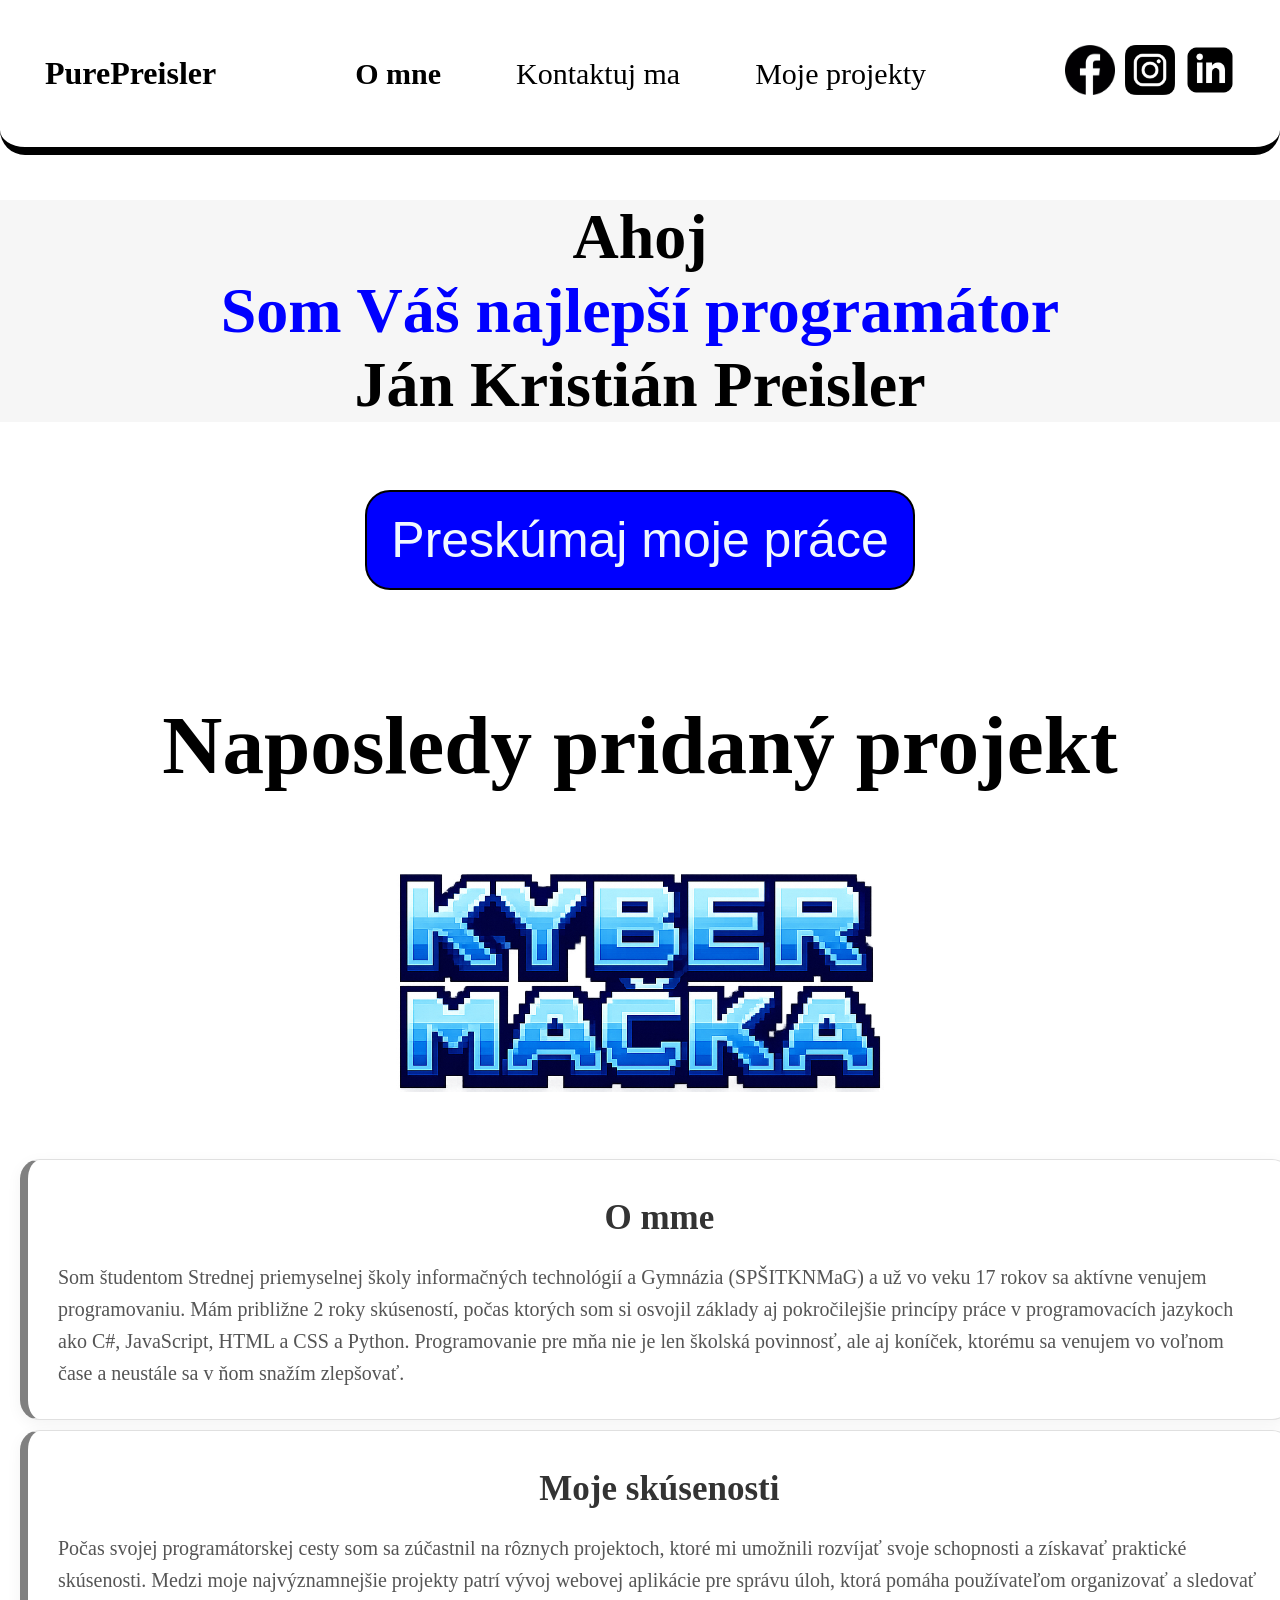
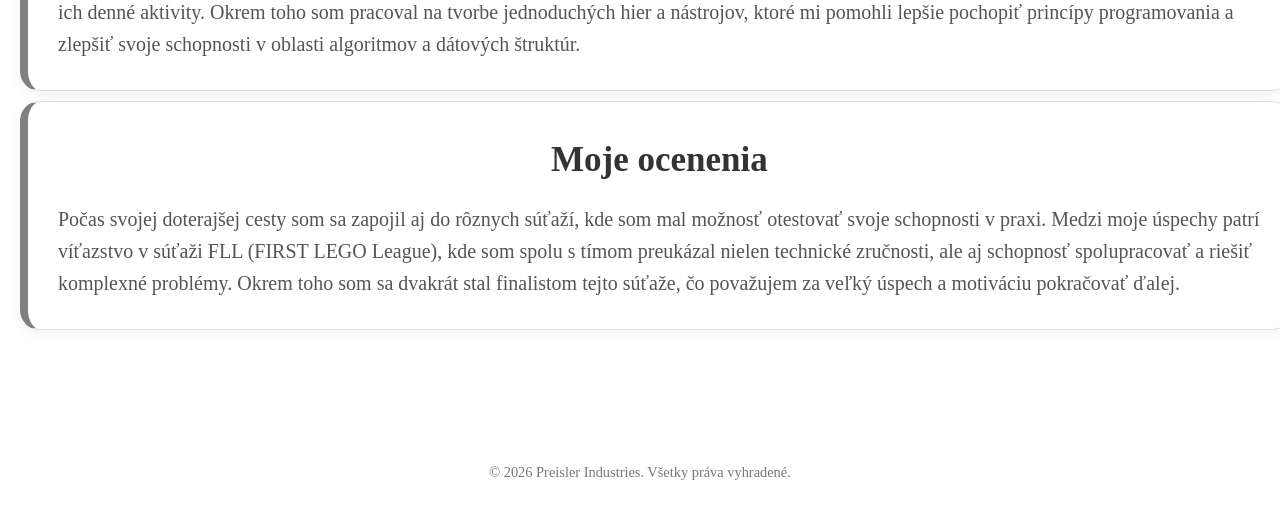
<file: index.html>
<!DOCTYPE html>
<html lang="en">

<head>
    <meta charset="UTF-8">
    <meta name="viewport" content="width=device-width, initial-scale=1.0">
    <title>PurePreisler</title>
    <link rel="stylesheet" href="style.css">
     <link rel="icon" type="image/png" href="aaaaaaaaaaa.png">
</head>

<body class="telo">

    <div class="header">
        <div class="header_content">
            <div class="logo">
                <h1>PurePreisler</h1>
            </div>
            <div class="prekliky">
                <a class="dalsiepage hlavne" href="#sekcia-o-nas">O mne</a>
                <a class="dalsiepage" href="kontakt.html">Kontaktuj ma</a>
                <a class="dalsiepage" href="prace.html">Moje projekty</a>
            </div>
            <div class="socialne-siete">
                <a href=https://www.facebook.com/?locale=sk_SK"><img src="20673.png"></a>
                <a href="https://www.instagram.com/"><img class="instgram" src="INSTAGRAMICON.png"></a>
                <a href="https://sk.linkedin.com/"><img src="linkedin-black-icon-logo-png_seeklogo-387472.png"></a>
            </div>
        </div>
    </div>

    <div class="Main_Text">
        <h1 class="uvod_hlaska">Ahoj</h1>
        <h1 class="uvod_glazingline">Som Váš najlepší programátor</h1>
        <h1 class="uvod"> Ján Kristián Preisler</h1>
    </div>
    <div class="ExlopreBtncontent">
            <button onclick="window.location.href='prace.html'" class="ExploreBtn">Preskúmaj moje práce</button>
        </div>

    <a class="novinky_sekcia" href="prace.html">
        <div class="novinky_sekcia">
            <div class="novinka">
                <h1 class="titulik">Naposledy pridaný projekt</h1>
            </div>
            <div class="novinka_foto">
                <img class="obrastok" src="Kyber mačka v 8-bitovom štýle.png" alt="Kyber mačka">
            </div>
        </div>
    </a>

    <div id="sekcia-o-nas" class="About_me_text">
        <div class="Karta_prva">
            <h1 class="About_me_hlaska">O mme</h1>
            <p class="About_me_text_p">Som študentom Strednej priemyselnej školy informačných technológií a Gymnázia
                (SPŠITKNMaG) a už vo veku 17 rokov sa aktívne venujem programovaniu.
                Mám približne 2 roky skúseností, počas ktorých som si osvojil základy aj pokročilejšie princípy
                práce v programovacích jazykoch ako C#, JavaScript, HTML a CSS a Python. Programovanie pre mňa nie je
                len
                školská povinnosť,
                ale aj koníček, ktorému sa venujem vo voľnom čase a neustále sa v ňom snažím zlepšovať.
            </p>
        </div>

        <div class="Karta skusenosti">
            <h1 class="About_me_hlaska">Moje skúsenosti</h1>
            <p class="About_me_text_p">Počas svojej programátorskej cesty som sa zúčastnil na rôznych projektoch,
                ktoré mi umožnili rozvíjať svoje schopnosti a získavať praktické skúsenosti. Medzi moje najvýznamnejšie
                projekty patrí vývoj webovej aplikácie pre správu úloh, ktorá pomáha používateľom organizovať a sledovať
                ich denné aktivity. Okrem toho som pracoval na tvorbe jednoduchých hier a nástrojov, ktoré mi pomohli
                lepšie pochopiť princípy programovania a zlepšiť svoje schopnosti v oblasti algoritmov a dátových
                štruktúr.
            </p>
        </div>

        <div class="Karta ocenenia">
            <h1 class="About_me_hlaska">Moje ocenenia</h1>
            <p class="About_me_text_p">Počas svojej doterajšej cesty som sa zapojil aj do rôznych súťaží,
                kde som mal možnosť otestovať svoje schopnosti v praxi. Medzi moje úspechy patrí víťazstvo
                v súťaži FLL (FIRST LEGO League), kde som spolu s tímom preukázal nielen technické zručnosti,
                ale aj schopnosť spolupracovať a riešiť komplexné problémy. Okrem toho som sa dvakrát stal
                finalistom tejto súťaže, čo považujem za veľký úspech a motiváciu pokračovať ďalej.
            </p>
        </div>
    </div>
    <footer>
         <p> &copy; 2026 Preisler Industries. Všetky práva vyhradené.</p>
    </footer>

</body>

</html>
</file>
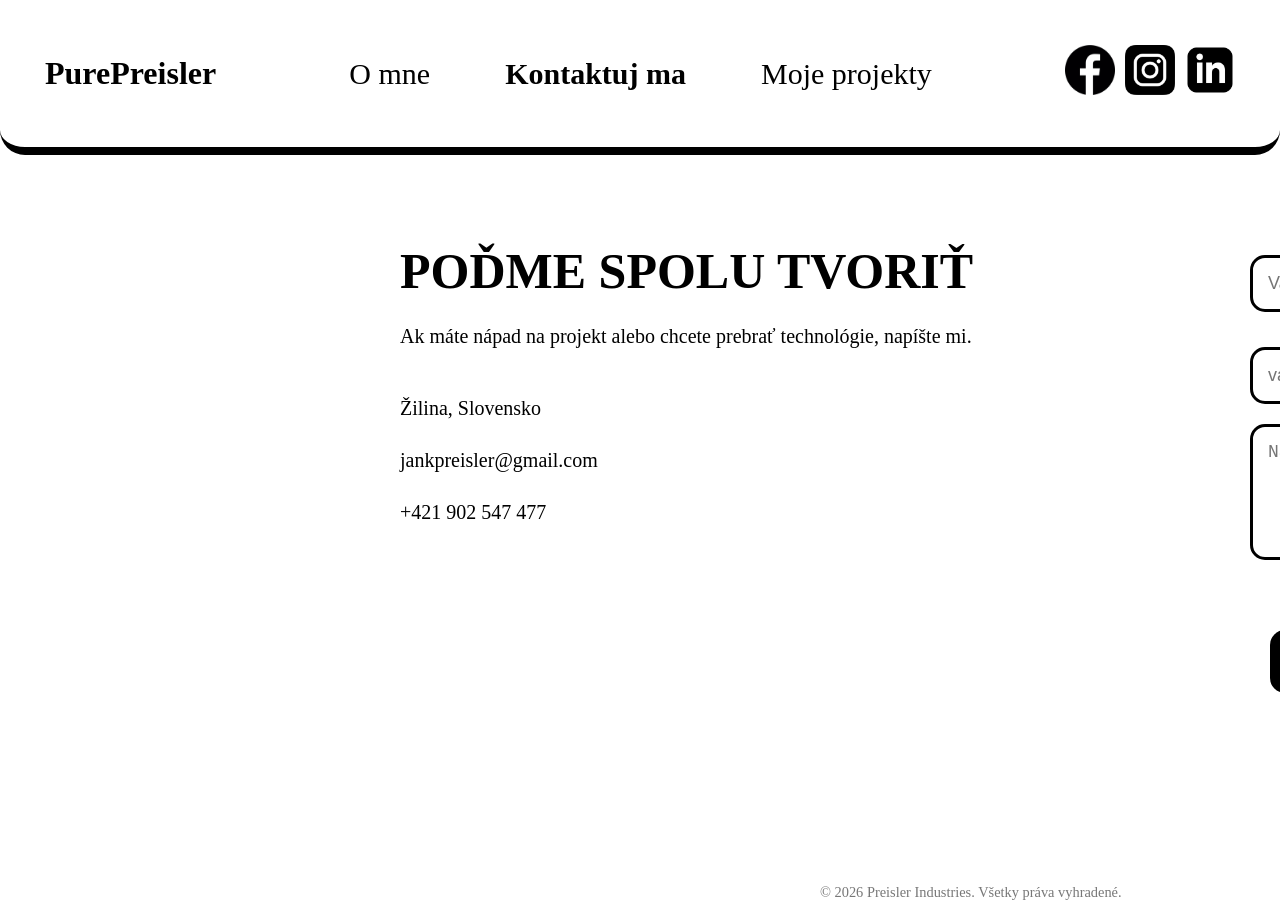
<file: kontakt.html>
<!DOCTYPE html>
<html lang="sk">
<head>
    <meta charset="UTF-8">
    <meta name="viewport" content="width=device-width, initial-scale=1.0">
    <title>PurePreisler</title>
    <link rel="stylesheet" href="kontakt.css">
    <link href="https://fonts.googleapis.com/css2?family=Inter:wght@300;400;600&display=swap" rel="stylesheet">
    <link rel="icon" type="image/png" href="aaaaaaaaaaa.png">
</head>
<body class="telo">
    <div class="header">
        <div class="header_content">
            <div class="logo">
                <h1>PurePreisler</h1>
            </div>
            <div class="prekliky">
                <a class="dalsiepage" href="index.html">O mne</a>
                <a class="dalsiepage kontakt" href="kontakt.html">Kontaktuj ma</a>
                <a class="dalsiepage" href="prace.html">Moje projekty</a>
            </div>
            <div class="socialne-siete">
                <a href="https://www.facebook.com/?locale=sk_SK"><img src="20673.png" alt="FB"></a> 
                <a href="https://www.instagram.com/"><img src="INSTAGRAMICON.png" alt="IG"></a>
                <a href="https://sk.linkedin.com/"><img src="linkedin-black-icon-logo-png_seeklogo-387472.png" alt="IN"></a>
            </div>
        </div>
    </div>

    <div class="contact-container">
        <div class="contact-card">
            <div class="contact-info">
                <h2>Poďme spolu tvoriť</h2>
                <p>Ak máte nápad na projekt alebo chcete prebrať technológie, napíšte mi.</p>
                
                <div class="details">
                    <p>Žilina, Slovensko</p>
                    <p>jankpreisler@gmail.com</p>
                    <p>+421 902 547 477</p>
                </div>
            </div>

            <form action="https://formspree.io/f/xeepggea" method="POST" class="contact-form">
                <div class="input-group">
                    <input class="inputak" type="text" name="name" placeholder="Vaše meno" required>
                </div>
                <div class="input-group">
                    <input class="inputak" type="email" name="_replyto" placeholder="vas@email.com" required>
                </div>
                <div class="input-group">
                    <textarea class="inputak" name="message" rows="5" placeholder="Napíšte niečo..." required></textarea>
                </div>
                <button type="submit" class="send-btn">ODOSLAŤ</button>
            </form>
        </div>
    </div>
    <footer>
         <p> &copy; 2026 Preisler Industries. Všetky práva vyhradené.</p>
    </footer>
</body>
</html>
</file>
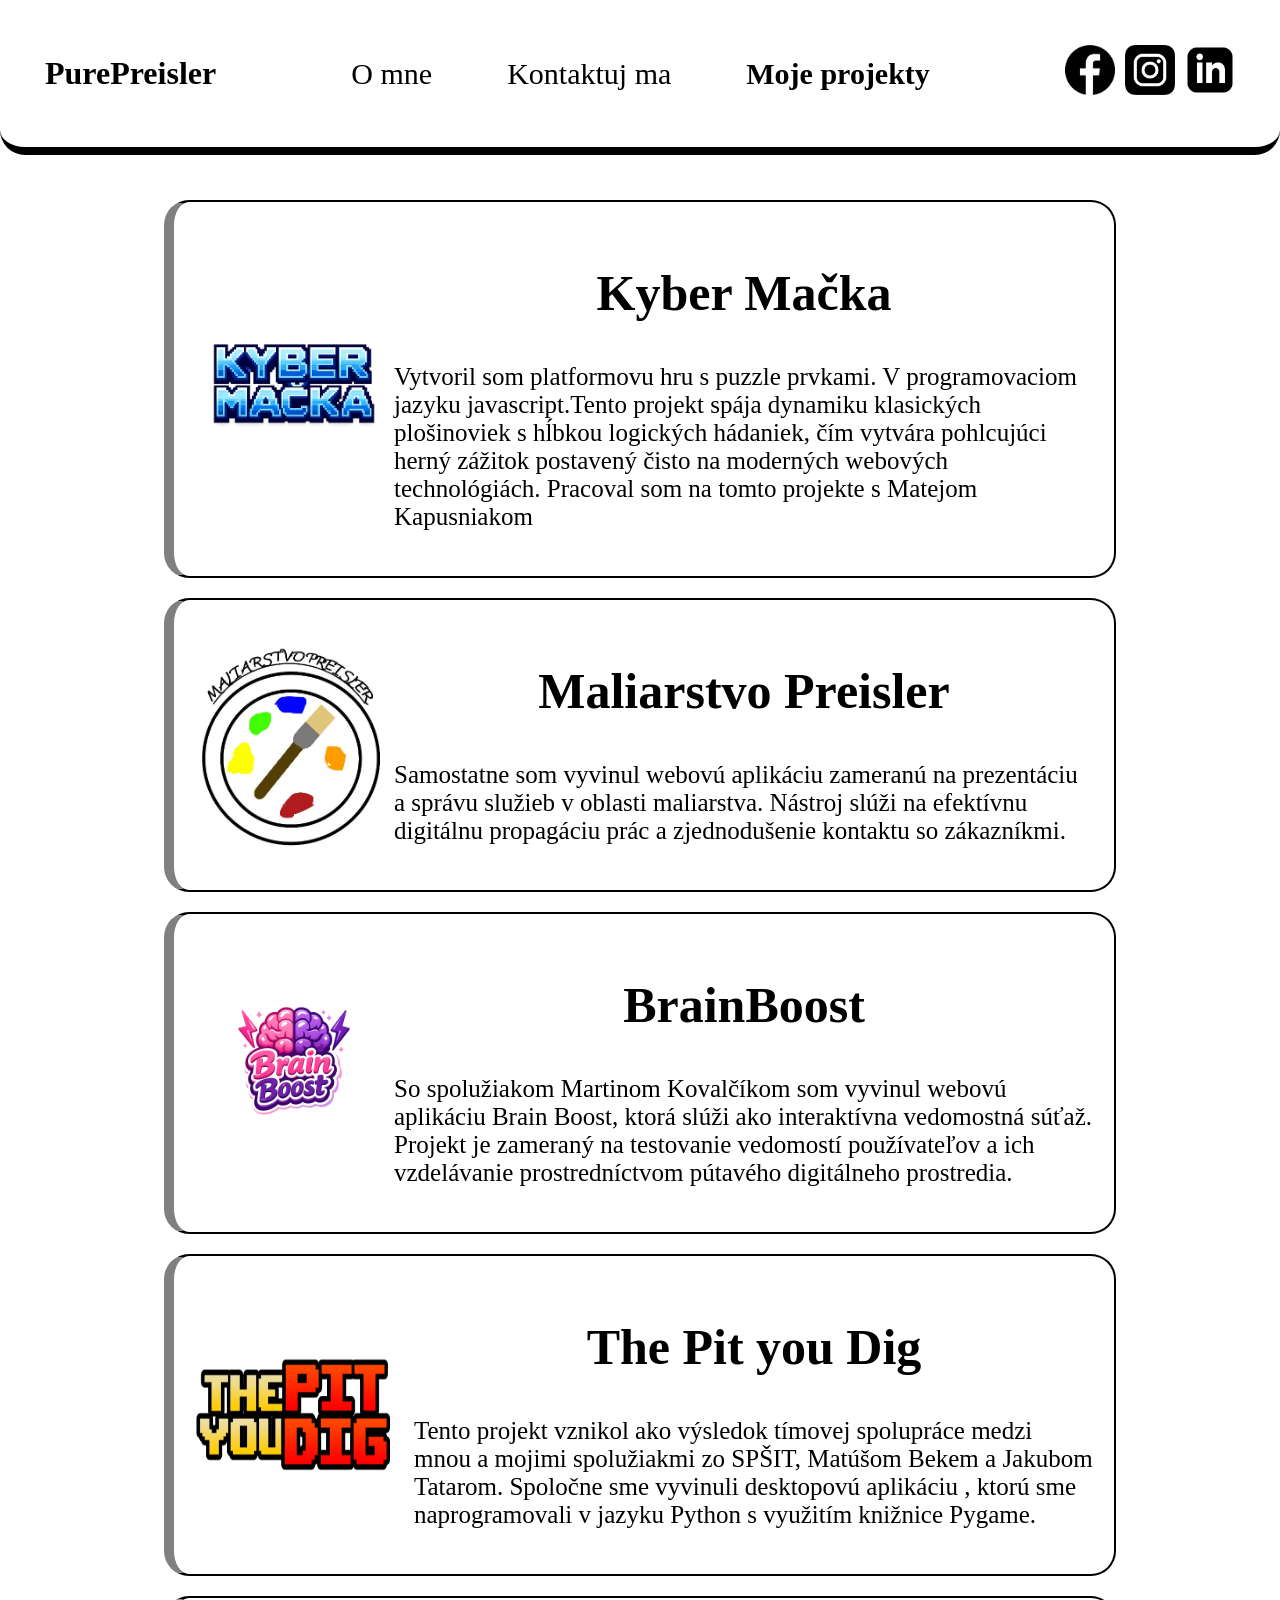
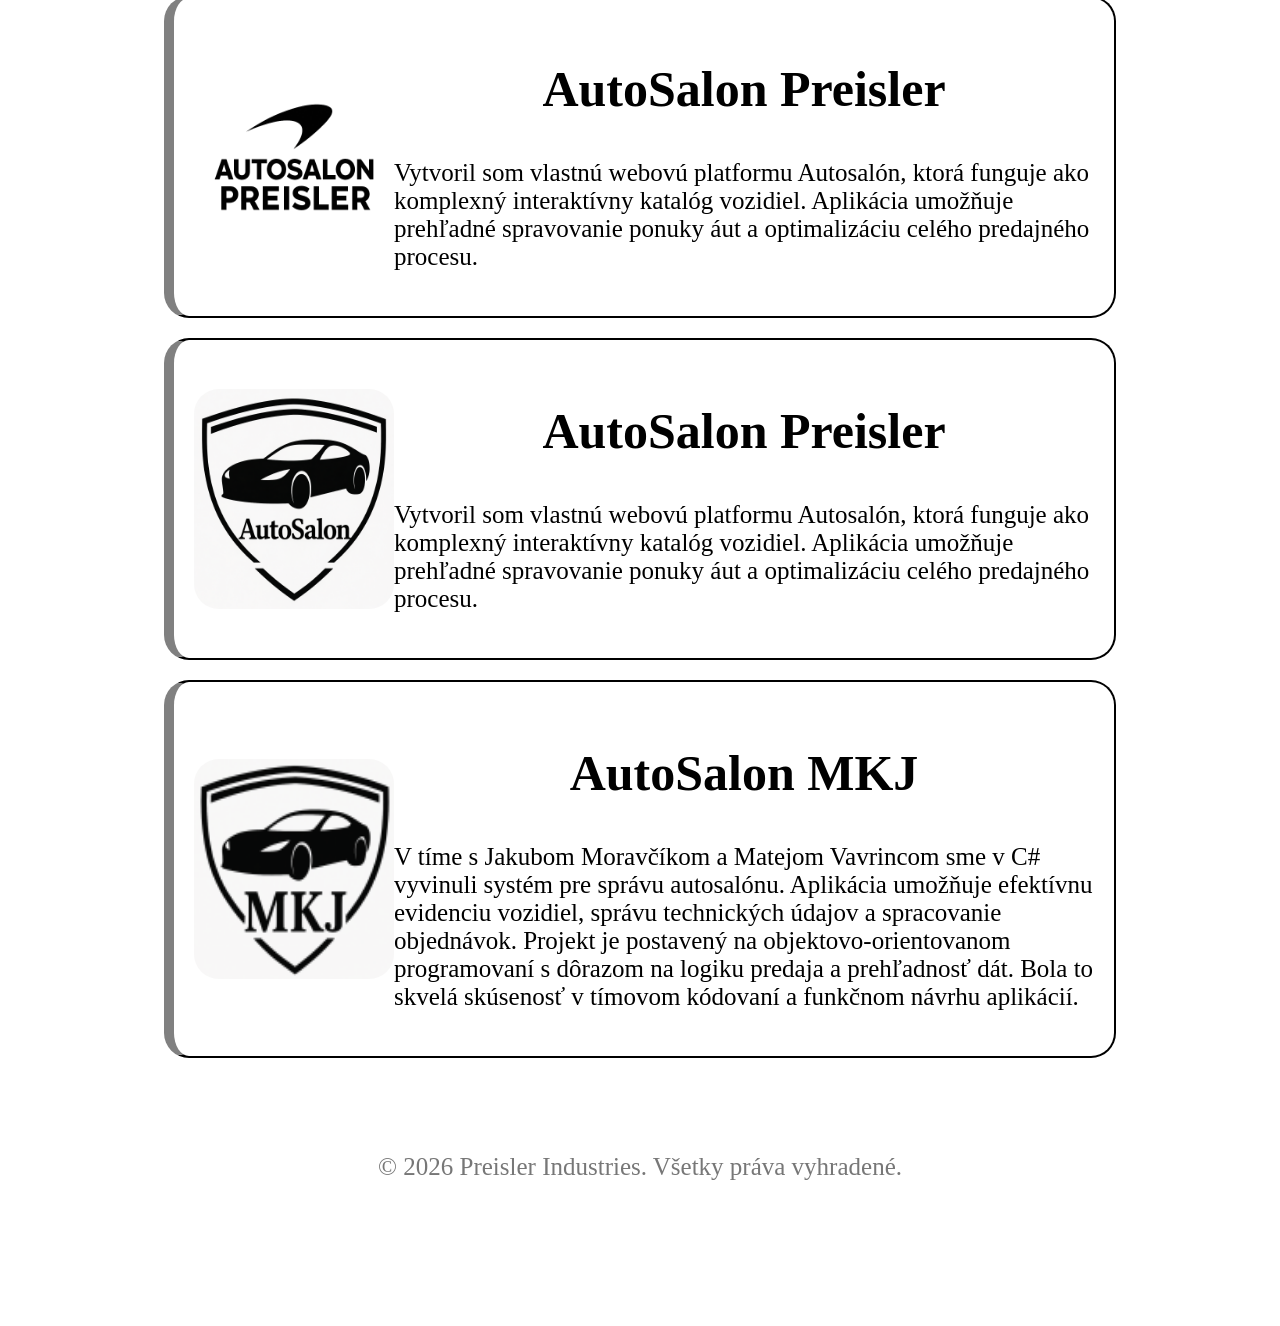
<file: prace.html>
<!DOCTYPE html>
<html lang="en">
<head>
    <meta charset="UTF-8">
    <meta name="viewport" content="width=device-width, initial-scale=1.0">
    <title>PurePreisler</title>
    <link rel="stylesheet" href="prace.css">
    <link rel="icon" type="image/png" href="aaaaaaaaaaa.png">
</head>
<body class="telo">

     <div class="header">
        <div class="header_content">
            <div class="logo">
                <h1>PurePreisler</h1>
            </div>
            <div class="prekliky">
                <a class="dalsiepage" href="index.html">O mne</a>
                <a class="dalsiepage" href="kontakt.html">Kontaktuj ma</a>
                <a class="dalsiepage projekty" href="">Moje projekty</a>
            </div>
            <div class="socialne-siete">
                   <a href="https://www.facebook.com/?locale=sk_SK"><img src="20673.png"></a> 
                   <a href="https://www.instagram.com/"><img class="instgram" src="INSTAGRAMICON.png"></a>
                   <a href="https://sk.linkedin.com/"><img src="linkedin-black-icon-logo-png_seeklogo-387472.png"></a>
            </div>
        </div>
    </div>

    <div class="Projects_Grid">
        <div class="Project_Card MaliarstvoPreisler" onclick="window.location.href='https://github.com/Jankpreisler/Pure_Preisler';">
            <img class="project-image" src="Kyber mačka v 8-bitovom štýlee.png" alt="MaliarstvoPreisler">
            <div>
                <h2>Kyber Mačka</h2>
                <p>Vytvoril som platformovu hru s puzzle prvkami. V programovaciom jazyku javascript.Tento projekt 
                    spája dynamiku klasických plošinoviek s hĺbkou logických hádaniek, 
                    čím vytvára pohlcujúci herný zážitok postavený čisto na moderných webových technológiách. Pracoval som na tomto projekte s Matejom Kapusniakom
                </p>
            </div>
            
        </div>

        <div class="Project_Card MaliarstvoPreisler" onclick="window.location.href='https://github.com/Jankpreisler/Maliarstvo-Preisler';">
            <img class="project-image" src="Preisler_Zadanie č.3 logo.png" alt="MaliarstvoPreisler">
            <div>
                <h2>Maliarstvo Preisler</h2>
                <p>Samostatne som vyvinul webovú aplikáciu zameranú na prezentáciu 
                    a správu služieb v oblasti maliarstva. 
                    Nástroj slúži na efektívnu digitálnu propagáciu prác a zjednodušenie kontaktu so zákazníkmi.
                </p>
            </div>
            
        </div>

        <div class="Project_Card BrainBoost" onclick="window.location.href='https://github.com/Jankpreisler/Kvizik';">
            <img class="project-image" src="logo_brainboost.png" alt="BrainBoost">
            <div>
                <h2>BrainBoost</h2>
                <p>So spolužiakom Martinom Kovalčíkom som vyvinul webovú aplikáciu Brain Boost, 
                    ktorá slúži ako interaktívna vedomostná súťaž. Projekt je zameraný na 
                    testovanie vedomostí používateľov a ich vzdelávanie prostredníctvom pútavého digitálneho 
                    prostredia.
                </p>
            </div>
            
        </div>

        <div class="Project_Card ThePityouDig" onclick="window.location.href='https://github.com/Jankpreisler/Dzemovica-Gamejam';">
            <img class="project-image_TPUD" src="The_pit_you_dig_logo_small.png" alt="The Pit you Dig">
            <div>
                <h2>The Pit you Dig </h2>
                <p>Tento projekt vznikol ako výsledok tímovej spolupráce medzi mnou a mojimi spolužiakmi zo SPŠIT, 
                    Matúšom Bekem a Jakubom Tatarom. Spoločne sme vyvinuli desktopovú aplikáciu , 
                    ktorú sme naprogramovali 
                    v jazyku Python s využitím knižnice Pygame.
                  
                </p>
            </div>
            
        </div>

        <div class="Project_Card AutoSalon" onclick="window.location.href='https://github.com/Jankpreisler/AutoSalon-Preisler';">
            <img class="project-image" src="LogoSalon.png" alt="AutoSalon Preisler">
            <div>
                <h2>AutoSalon Preisler</h2>
                <p>Vytvoril som vlastnú webovú platformu Autosalón, 
                    ktorá funguje ako komplexný interaktívny katalóg vozidiel. 
                    Aplikácia umožňuje prehľadné spravovanie ponuky áut a optimalizáciu celého predajného procesu.
                </p>
            </div>
            
        </div>

        <div class="Project_Card AutoSalon" onclick="window.location.href='https://github.com/Jankpreisler/AutoSalonn';">
            <img class="project-image Salon" src="Logo automobilového salónu.png" alt="AutoSalon Preisler">
            <div>
                <h2>AutoSalon Preisler</h2>
                <p>Vytvoril som vlastnú webovú platformu Autosalón, 
                    ktorá funguje ako komplexný interaktívny katalóg vozidiel. 
                    Aplikácia umožňuje prehľadné spravovanie ponuky áut a optimalizáciu celého predajného procesu.
                </p>
            </div>
            
        </div>

        <div class="Project_Card AutoSalon" onclick="window.location.href='https://github.com/Jankpreisler/AutoBazar_2.0.';">
            <img class="project-image SalonMKJ" src="LogoMkj.png" alt="AutoSalon MKJ">
            <div>
                <h2>AutoSalon MKJ</h2>
                <p> V tíme s Jakubom Moravčíkom a Matejom Vavrincom sme v C# vyvinuli systém pre správu autosalónu. Aplikácia umožňuje efektívnu evidenciu vozidiel, správu technických údajov a spracovanie objednávok. Projekt je postavený na objektovo-orientovanom programovaní s dôrazom na logiku predaja a prehľadnosť dát. Bola to skvelá skúsenosť v tímovom kódovaní a funkčnom návrhu aplikácií.
                </p>
            </div>
            
        </div>
    </div>

    <footer>
         <p> &copy; 2026 Preisler Industries. Všetky práva vyhradené.</p>
    </footer>

    
</body>
</html>
</file>
<file: style.css>
.telo {
    margin: 0px;
    margin-top: 200px;
}

.header_content {
    display: flex;
    justify-content: center;
    align-items: center;
    justify-content: space-between;
}

.hlavne {
    font-weight: bold;
}

img {
    width: 50px;
    height: 50px;
}

.prekliky,
a {
    display: flex;
    text-decoration: none;
    font-size: 30px;
    gap: 75px;
    color: black;
}

.header {
    border-bottom: 8px solid black;
    border-radius: 0px 0px 25px 25px;
    padding: 45px;
    align-items: center;
    position: fixed;
    top: 0px;
    left: 0px;
    right: 0px;
    position: fixed;
    background-color: white;
    z-index: 50000;
}

h1 {
    margin: 0px;
}

.socialne-siete {
    display: flex;
    gap: 10px;
}

.dalsiepage {
    display: flex;
    text-decoration: none;
    font-size: 30px;
    gap: 75px;
    color: black;
    position: relative;
}

.dalsiepage::after {
    content: '';
    position: absolute;
    width: 0;
    height: 2px;
    bottom: -5px;
    left: 0;
    background-color: #000000;
    transition: width 0.6s ease-in-out;
}

.dalsiepage:hover::after {
    width: 100%;
}

.Main_Text {
    display: block;
    justify-content: center;
    align-items: center;
    font-size: 32px;
    background-color: rgba(190, 190, 190, 0.141);
    animation: fadeIn 1.2s ease-out forwards;
}

.uvod_hlaska {
    display: flex;
    justify-content: center;
    align-items: center;
}

.uvod,
.uvod_glazingline {
    display: flex;
    justify-content: center;
    align-items: center;
    font-weight: bold;
}

.ExploreBtn {

    display: flex;
    position: absolute;
    top: 490px;
    justify-content: center;
    align-items: center;
    width: 550px;
    height: 100px;
    border-radius: 25px;
    border: none;
    border: #000000 solid 2px;
    color: aliceblue;
    background-color: blue;
    font-size: 50px;
    cursor: pointer;
    transition: transform 0.5s ease 0s, background-color 0.3s, color 0.3s;
    transform: translateY(0);
}

.ExlopreBtncontent {
    display: flex;
    justify-content: center;
    align-items: center;
    font-size: 20px;
    color: white;
    background-color: rgba(190, 190, 190, 0.141);
}

.uvod_glazingline {
    color: blue;
}

.About_me_text {
    display: block;
    justify-content: center;
    align-items: stretch;
    flex-wrap: wrap;
    gap: 30px;
    padding: 50px 20px;
}

.About_me_hlaska {
    display: block;
    text-align: center;
    font-size: 35px;
    margin-bottom: 15px;
    color: #333;
}

.Karta_prva {
    display: block;
    margin-top: 10px;
    min-width: 97%;
    max-width: 450px;
    background-color: #ffffff;
    border: 1px solid #e0e0e0;
    border-left: 8px solid gray;
    border-radius: 20px;
    padding: 30px;
    font-size: 18px;
    line-height: 1.6;
    box-shadow: 0 4px 15px rgba(0, 0, 0, 0.05);
    transition: transform 0.3s ease, box-shadow 0.3s ease;
}

.novinky_sekcia {
    display: flex;
    flex-direction: column;
    align-items: center;
    justify-content: center;
    text-align: center;
    margin-top: 120px;
    padding: 0 20px;
}

.titulik {
    font-size: 5.2rem;
    margin-top: 35px;
    color: #000000;
}

.obrastok {
    width: 100%;
    max-width: 600px;
    height: auto;
    border-radius: 15px;
}

.Karta {
    display: block;
    margin-top: 10px;
    min-width: 97%;
    max-width: 450px;
    background-color: #ffffff;
    border: 1px solid #e0e0e0;
    border-left: 8px solid gray;
    border-radius: 20px;
    padding: 30px;
    font-size: 18px;
    line-height: 1.6;
    box-shadow: 0 4px 15px rgba(0, 0, 0, 0.05);
    transition: transform 0.3s ease, box-shadow 0.3s ease;
}

.Karta:hover,
.Karta_prva:hover {
    transform: translateY(-10px);
    border-left: red 8px solid;
}

.About_me_text_p {
    margin: 0;
    color: #555;
    font-size: 20px;
}

.ExploreBtn:hover {
    background-color: white;
    color: #000000;
    box-shadow: 5px 5px rgba(126, 183, 248, 0.699);
    transition: transform 0.3s ease 0s;
    transform: translateY(-15px);
}

.ocenenia:hover {
    transform: translateY(-10px);
    border-left: rgb(255, 234, 0) 8px solid;
}

.skusenosti:hover {
    transform: translateY(-10px);
    border-left: rgb(0, 255, 242) 8px solid;
}

footer {
    text-align: center;
    padding: 20px;
    margin-top: 50px;
    font-size: 0.9rem;
    color: #777;
}
.socialne-siete a {
    display: inline-block;
    transition: transform 0.3s ease;
}

.socialne-siete a:hover {
    transform: scale(1.1);
}

@keyframes fadeIn {
    from {
        opacity: 0;
        transform: translateY(20px);
    }

    to {
        opacity: 1;
        transform: translateY(0);
    }
}

@media (max-width: 768px) {

    .header {
        padding: 20px;
    }

    .header_content {
        flex-direction: column;
        gap: 15px;
    }

    .prekliky,
    .dalsiepage {
        flex-wrap: wrap;
        justify-content: center;
        gap: 15px;
        font-size: 20px;
    }

    .socialne-siete {
        justify-content: center;
    }

    .telo {
        margin-top: 300px;
    }

    .Main_Text {
        font-size: 22px;
        padding: 20px;
        text-align: center;
    }

    .ExploreBtn {
        position: static;
        width: 90%;
        max-width: 400px;
        height: 70px;
        font-size: 28px;
        margin: 30px auto;
    }

    .ExlopreBtncontent {
        justify-content: center;
    }

    .titulik {
        font-size: 3rem;
    }

    .About_me_hlaska {
        font-size: 22px;
    }

    .Karta,
    .Karta_prva {
        min-width: auto;
        width: 100%;
        padding: 20px;
        box-sizing: border-box;
    }

    .obrastok {
        width: 100%;
    }

    img {
        width: 40px;
        height: 40px;
    }
}
</file>
<file: kontakt.css>
.telo {
    margin: 0px;
    margin-top: 200px;
}

.header_content {
    display: flex;
    justify-content: center;
    align-items: center;
    justify-content: space-between;
}

.kontakt {
    font-weight: bold;
}

img {
    width: 50px;
    height: 50px;
}

.prekliky,
a {
    display: flex;
    text-decoration: none;
    font-size: 30px;
    gap: 75px;
    color: black;
}

.header {
    border-bottom: 8px solid black;
    border-radius: 0px 0px 25px 25px;
    padding: 45px;
    align-items: center;
    position: fixed;
    top: 0px;
    left: 0px;
    right: 0px;
    position: fixed;
    background-color: white;
}

h1 {
    margin: 0px;
}

.socialne-siete {
    display: flex;
    gap: 10px;
}

.dalsiepage {
    display: flex;
    text-decoration: none;
    font-size: 30px;
    gap: 75px;
    color: black;
    position: relative;
}

.dalsiepage::after {
    content: '';
    position: absolute;
    width: 0;
    height: 2px;
    bottom: -5px;
    left: 0;
    background-color: #000000;
    transition: width 0.6s ease-in-out;
}

.dalsiepage:hover::after {
    width: 100%;
}

.contact-info {
    position: absolute;
    left: 400px;
}

.contact-info h2 {
    font-size: 50px;
    margin-bottom: 20px;
    text-transform: uppercase;
}

.contact-info p {
    font-size: 20px;
    line-height: 1.6;
}

.details {
    margin-top: 40px;
}

.contact-form {
    display: flex;
    position: absolute;
    top: 240px;
    left: 1250px;
    flex-direction: column;
    gap: 20px;
    width: 550px;
}

.contact-form input {
    width: 100%;
    max-width: 550px;
    padding: 15px;
    border: 3px solid black;
    border-radius: 15px;
    font-size: 18px;
    outline: none;
}

.contact-form textarea {
    width: 100%;
    max-width: 550px;
    padding: 15px;
    border: 3px solid black;
    border-radius: 15px;
    font-size: 18px;
    outline: none;
}

.send-btn {
    background-color: black;
    color: white;
    border: none;
    padding: 20px;
    font-size: 20px;
    font-weight: bold;
    border-radius: 15px;
    width: 550px;
    cursor: pointer;
    transition: 0.3s ease;
    position: absolute;
    top: 390px;
    left: 20px;
}

.send-btn:hover {
    background-color: #333;
    transform: scale(1.02);
}

input {
    margin-top: 15px;
}

footer {
    position: fixed;
    text-align: center;
    padding: 20px;
    margin-top: 50px;
    font-size: 0.9rem;
    color: #777;
    top: 800px;
    left: 800px;
}

.socialne-siete a {
    display: inline-block;
    transition: transform 0.3s ease;
}

.socialne-siete a:hover {
    transform: scale(1.1);
}

@media (max-width: 1200px) {

    .contact-info {
        position: static;
        margin: 0 auto;
        max-width: 800px;
        padding: 20px;
    }

    .contact-form {
        position: static;
        width: 90%;
        max-width: 550px;
        margin: 40px auto;
    }

    .send-btn {
        position: static;
        width: 100%;
    }
}

/* Mobil */
@media (max-width: 768px) {

    .header {
        padding: 20px;
    }

    .header_content {
        flex-direction: column;
        gap: 15px;
    }

    .prekliky,
    .dalsiepage {
        flex-wrap: wrap;
        justify-content: center;
        gap: 15px;
        font-size: 20px;
    }

    .socialne-siete {
        justify-content: center;
    }

    .telo {
        margin-top: 280px;
        padding: 0 15px;
    }

    .contact-info {
        text-align: center;
    }

    .contact-info h2 {
        font-size: 35px;
    }

    .contact-info p {
        font-size: 18px;
    }

    .contact-form {
        width: 100%;
        max-width: 100%;
    }

    .contact-form input,
    .contact-form textarea {
        width: 100%;
        box-sizing: border-box;
        font-size: 16px;
    }

    .send-btn {
        width: 100%;
        font-size: 18px;
    }

    img {
        width: 40px;
        height: 40px;
    }
}
</file>
<file: prace.css>
.telo {
    margin: 0px;
    margin-top: 200px;
    margin-bottom: 100px;
}

.header_content {
    display: flex;
    justify-content: center;
    align-items: center;
    justify-content: space-between;
    z-index: 1000px;
}

img {
    width: 50px;
    height: 50px;
}

.prekliky,
a {
    display: flex;
    text-decoration: none;
    font-size: 30px;
    gap: 75px;
    color: black;
}

.header {
    border-bottom: 8px solid black;
    border-radius: 0px 0px 25px 25px;
    padding: 45px;
    align-items: center;
    position: fixed;
    top: 0px;
    left: 0px;
    right: 0px;
    position: fixed;
    background-color: white;
    z-index: 5000000;
}

h1 {
    margin: 0px;
}

.socialne-siete {
    display: flex;
    gap: 10px;
}

.dalsiepage {
    display: flex;
    text-decoration: none;
    font-size: 30px;
    gap: 75px;
    color: black;
    position: relative;
}

.dalsiepage::after {
    content: '';
    position: absolute;
    width: 0;
    height: 2px;
    bottom: -5px;
    left: 0;
    background-color: #000000;
    transition: width 0.6s ease-in-out;
}

.dalsiepage:hover::after {
    width: 100%;
}

h2 {
    text-align: center;
    font-size: 50px;
}

.Projects_Grid {
    display: flex;
    flex-wrap: wrap;
    justify-content: center;
    gap: 20px;
}

.Project_Card {
    padding: 20px;
    display: flex;
    justify-content: center;
    align-items: center;
    flex-direction: row;
    max-width: 900px;
    border: solid black 2px;
    border-radius: 25px;
    cursor: pointer;
    transition: transform 0.3s ease;
    z-index: 15;
    border-left: 10px solid grey;
    background-color: white;
}

.Project_Card:hover {
    transform: translateY(-10px);
    border-left: 10px solid rgb(15, 0, 180);
}

.project-image {
    align-items: center;
    width: 200px;
    height: 220px;
    z-index: 12px;
}

.projekty {
    font-weight: bold;
}

p {
    font-size: 25px;
}

.project-image_TPUD {
    align-items: center;
    width: 200px;
    height: 120px;
    margin-right: 20px;
}

.SalonMKJ {
    border-radius: 25px;
}

.Salon {
    border-radius: 25px;
}

@media (max-width: 1024px) {

    .header_content {
        flex-direction: column;
        gap: 20px;
    }

    .prekliky,
    .dalsiepage {
        gap: 30px;
        font-size: 24px;
        flex-wrap: wrap;
        justify-content: center;
    }

    .Project_Card {
        max-width: 90%;
    }

    h2 {
        font-size: 40px;
    }
}
footer {
    text-align: center;
    padding: 20px;
    margin-top: 50px;
    font-size: 0.9rem;
    color: #777;
}
.socialne-siete a {
    display: inline-block;
    transition: transform 0.3s ease;
}

.socialne-siete a:hover {
    transform: scale(1.1);
}

/* Mobil */
@media (max-width: 768px) {

    .telo {
        margin-top: 300px;
        margin-bottom: 50px;
    }

    .header {
        padding: 20px;
    }

    .header_content {
        flex-direction: column;
        gap: 15px;
    }

    .prekliky,
    .dalsiepage {
        flex-wrap: wrap;
        justify-content: center;
        gap: 20px;
        font-size: 20px;
    }

    .Project_Card {
        flex-direction: column;
        text-align: center;
        max-width: 95%;
        padding: 15px;
    }

    .project-image,
    .project-image_TPUD {
        width: 100%;
        max-width: 250px;
        height: auto;
        margin: 0 0 15px 0;
    }

    h2 {
        font-size: 32px;
    }

    p {
        font-size: 18px;
    }

    img {
        width: 40px;
        height: 40px;
    }
}
</file>
